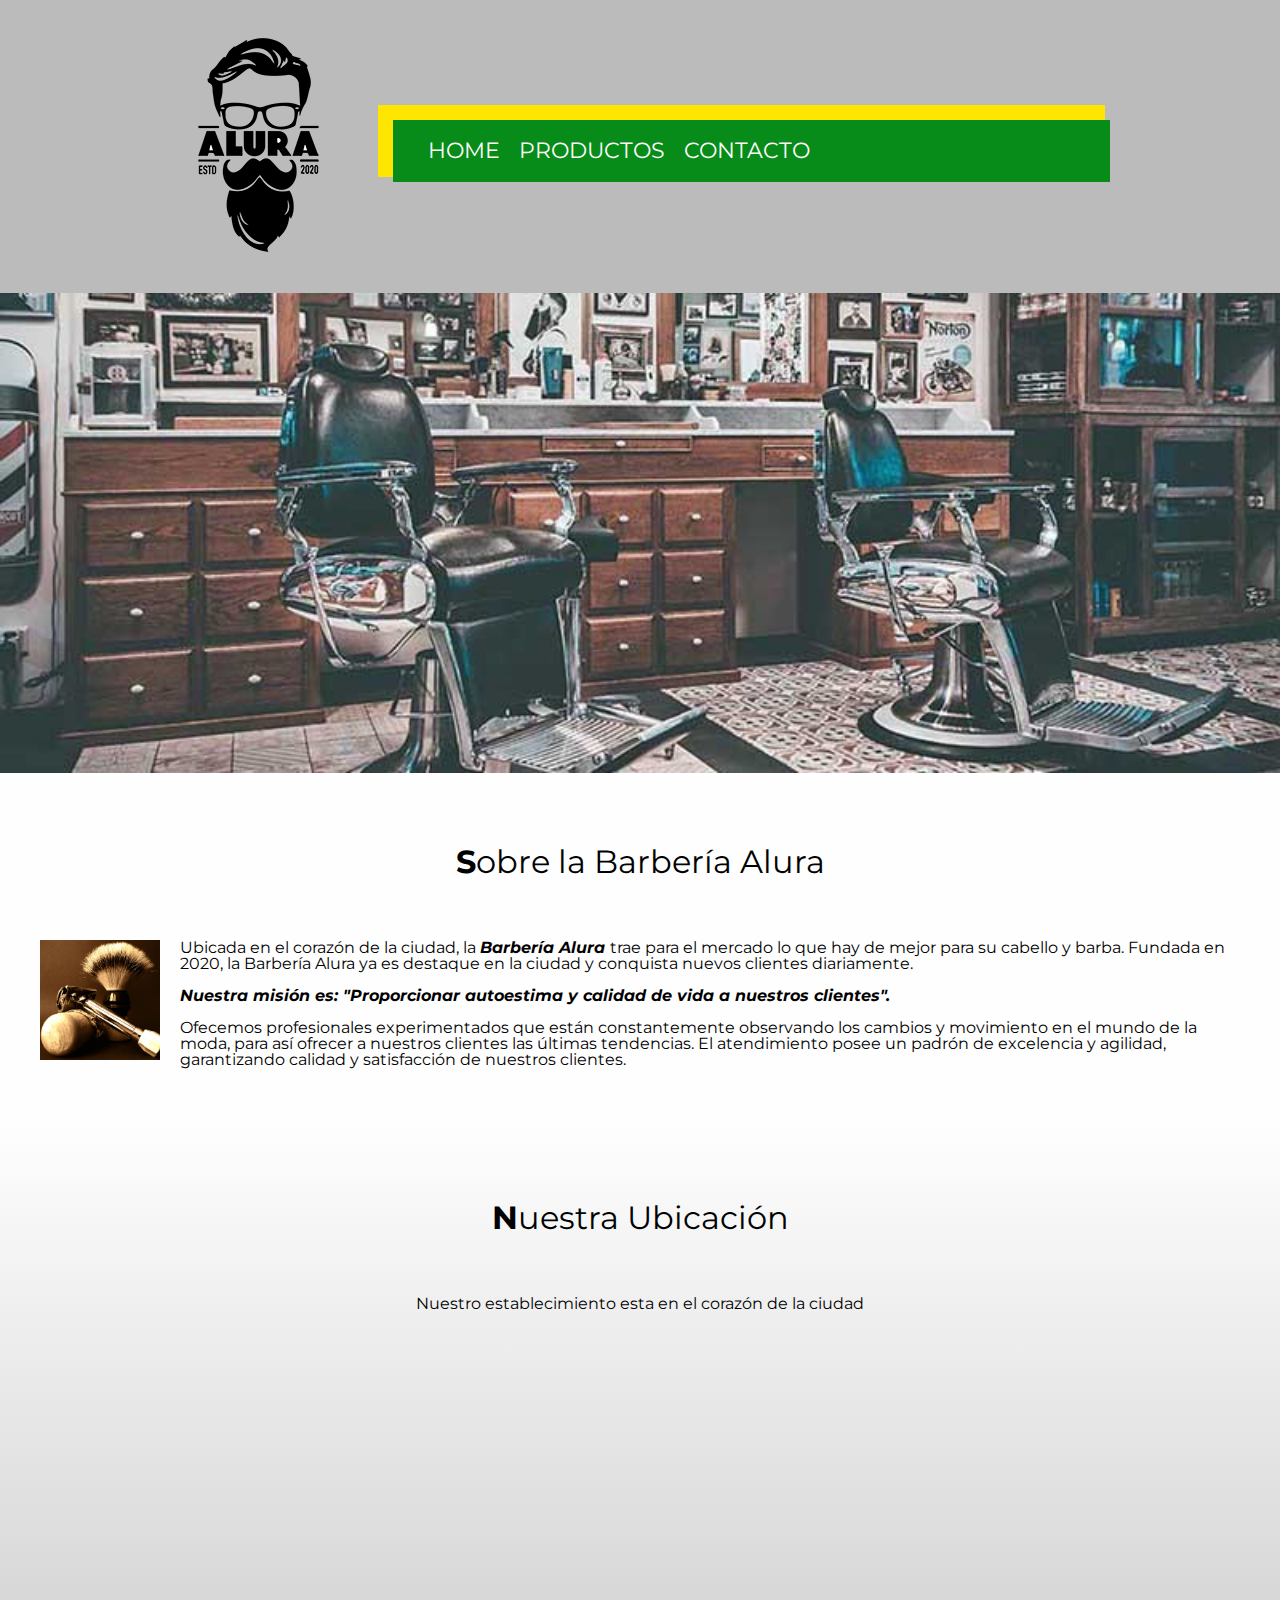
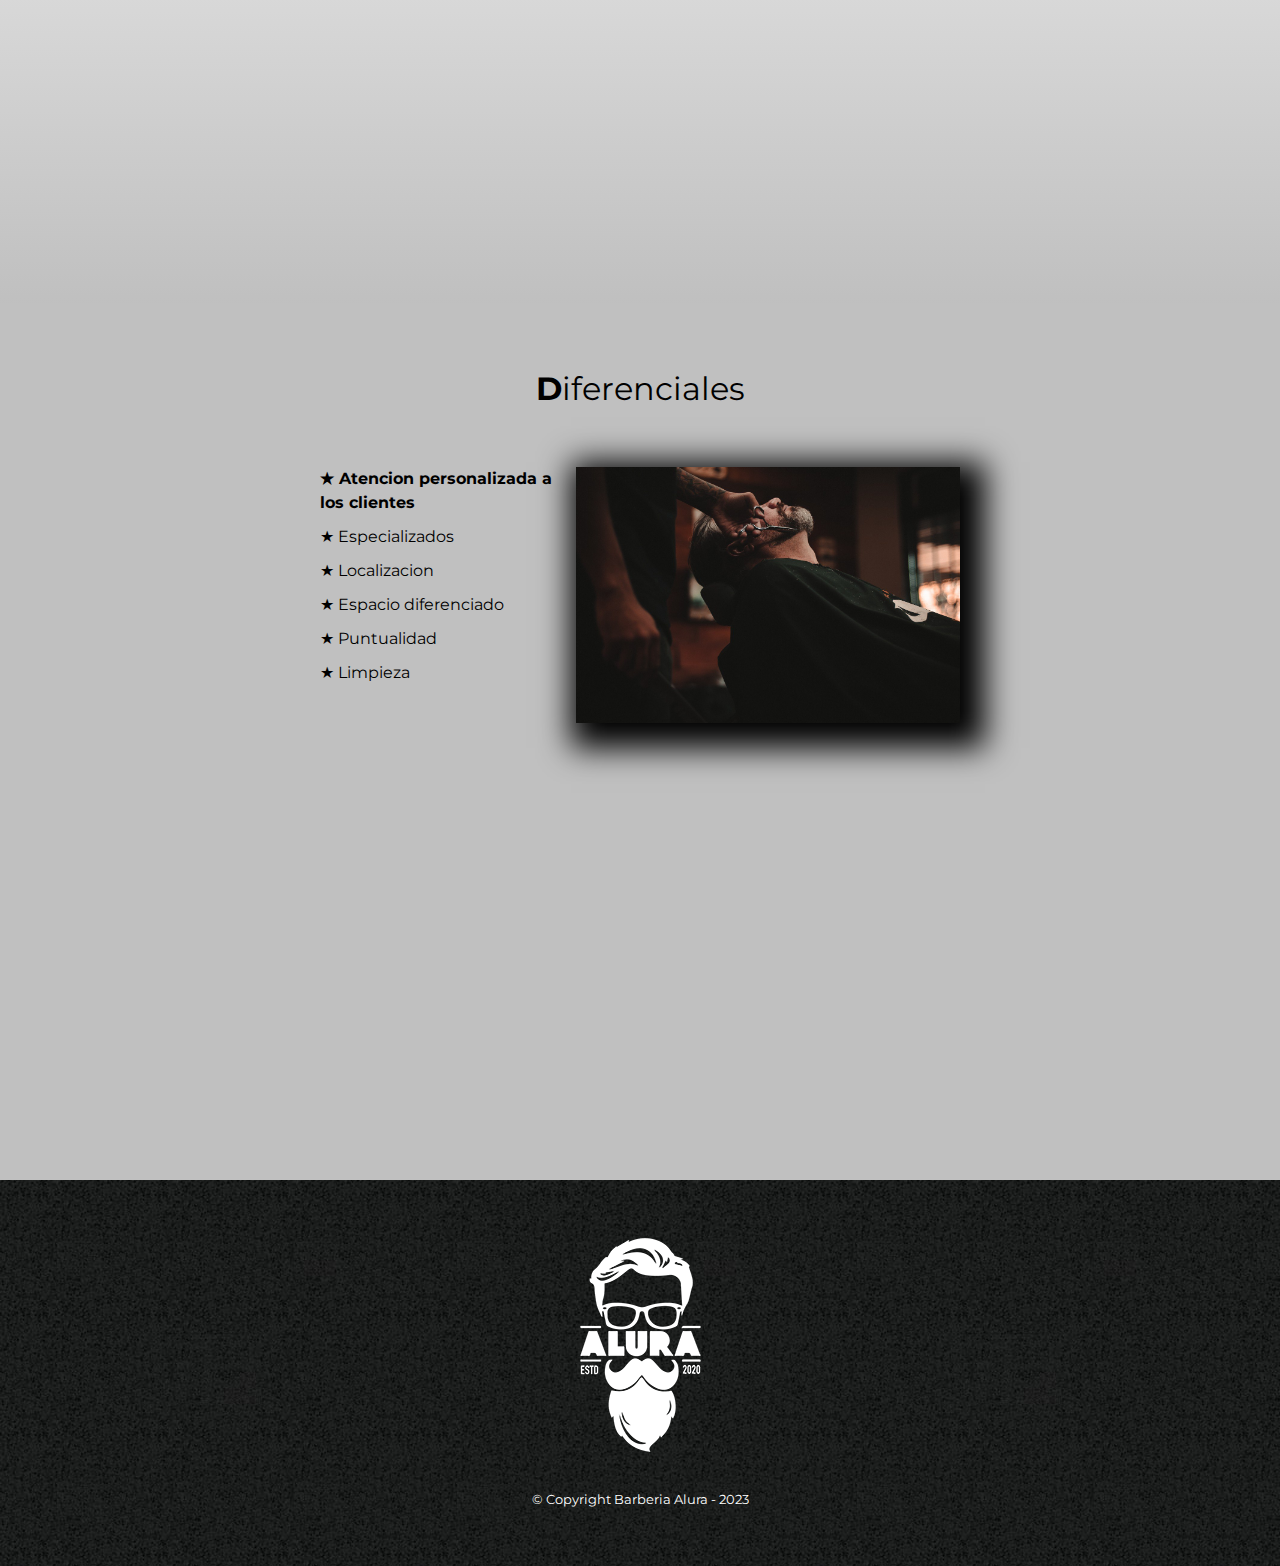
<file: index.html>
<!DOCTYPE html>

<html lang="es-ES">
    <head>  
        <meta charset="UTF-8">
        <meta name="viewport" content="width=device-width"> 
        <title> Barbería Alura </title>

        <link rel = "stylesheet" href="reset.css">
        <link rel="stylesheet" href="style.css">
        <link rel="preconnect" href="https://fonts.googleapis.com">
        <link rel="preconnect" href="https://fonts.gstatic.com" crossorigin>
        <link href="https://fonts.googleapis.com/css2?family=Montserrat:wght@300&display=swap" rel="stylesheet">
         
    </head>

   

   <body>  
    
        <header class="cabecera">
            <div class="caja">
            <h1><img src= "imagenes/logo.png" alt="logo de Barberia Alura"></h1>
                <nav>
                    <ul >
                        <li><a href = "index.html">home</a></li>
                        <li><a href = "productos.html">productos</a></li>
                        <li><a href = "contacto.html">contacto</a></li> 

                    </ul>
                </nav>
            </div>
        </header>
        
        <img class ="banner" src = "banner/banner.jpg" alt="Persona siendo cortada el cabello">

        <main>
            

            <section class = "principal">
                
                <h2 class = "tituloPrincipal">Sobre la Barbería Alura</h2>

                <img class= "utensilios"src="imagenes/utensilios[1].jpg" alt="Utensilios de la Barbería">
                <p >Ubicada en el corazón de la ciudad, la <strong> Barbería Alura </strong> trae para el mercado lo que hay de mejor para su cabello y barba. Fundada en 2020, la Barbería Alura ya es destaque en la ciudad y conquista nuevos clientes diariamente.</p> 
                <p class = "mision"> <strong>Nuestra misión es:<em> "Proporcionar autoestima y calidad de vida a nuestros clientes".</em> </strong> </p>
                <p >Ofecemos profesionales experimentados que están constantemente observando los cambios y movimiento en el mundo de la moda, para así ofrecer a nuestros clientes las últimas tendencias. El atendimiento posee un padrón de excelencia y agilidad, garantizando calidad y satisfacción de nuestros clientes.</p>
            </section> 

            <section class="mapa">
                <h3 class="tituloPrincipal"> Nuestra Ubicación</h3>
                <p>Nuestro establecimiento esta en el corazón de la ciudad</p>
                <div class="contenidoMapa">
                    <iframe src="https://www.google.com/maps/embed?pb=!1m18!1m12!1m3!1d3656.407840731005!2d-46.637218388524325!3d-23.58970197869186!2m3!1f0!2f0!3f0!3m2!1i1024!2i768!4f13.1!3m3!1m2!1s0x94ce5bd9bb943bf5%3A0x6f642995c970f0fe!2scaelum%20alura!5e0!3m2!1ses!2sec!4v1683224349143!5m2!1ses!2sec" width="100%" height="450" style="border:0;" allowfullscreen="" loading="lazy" referrerpolicy="no-referrer-when-downgrade"></iframe>
                </div>


            </section>


            <section class = "diferenciales">
                <h3 class="tituloPrincipal">Diferenciales</h3>
                <div class="contenidoDiferenciales">
                    <ul class = "listaDiferenciales">
                        <li class = "items">Atencion personalizada a los clientes </li>
                        <li class = "items">Especializados </li> 
                        <li class = "items">Localizacion </li>
                        <li class = "items">Espacio diferenciado</li>
                        <li class = "items">Puntualidad </li>
                        <li class = "items">Limpieza</li>
                    </ul><img src="diferenciales/diferenciales.jpg" class = "imagenDiferenciales">
                </div>
                <div class="video">
                    <iframe width="100%" height="315" src="https://www.youtube.com/embed/wcVVXUV0YUY" title="YouTube video player" frameborder="0" allow="accelerometer; autoplay; clipboard-write; encrypted-media; gyroscope; picture-in-picture; web-share" allowfullscreen></iframe>
                </div>

            </section>

            

            

        </main>


        <footer>
            <img src="imagenes/logo-blanco.png" alt="logo de Barberia Alura">
            <p class="copyright">&copy Copyright Barberia Alura - 2023</p>
    
    
        </footer>

    </body>

    
</html>
</file>
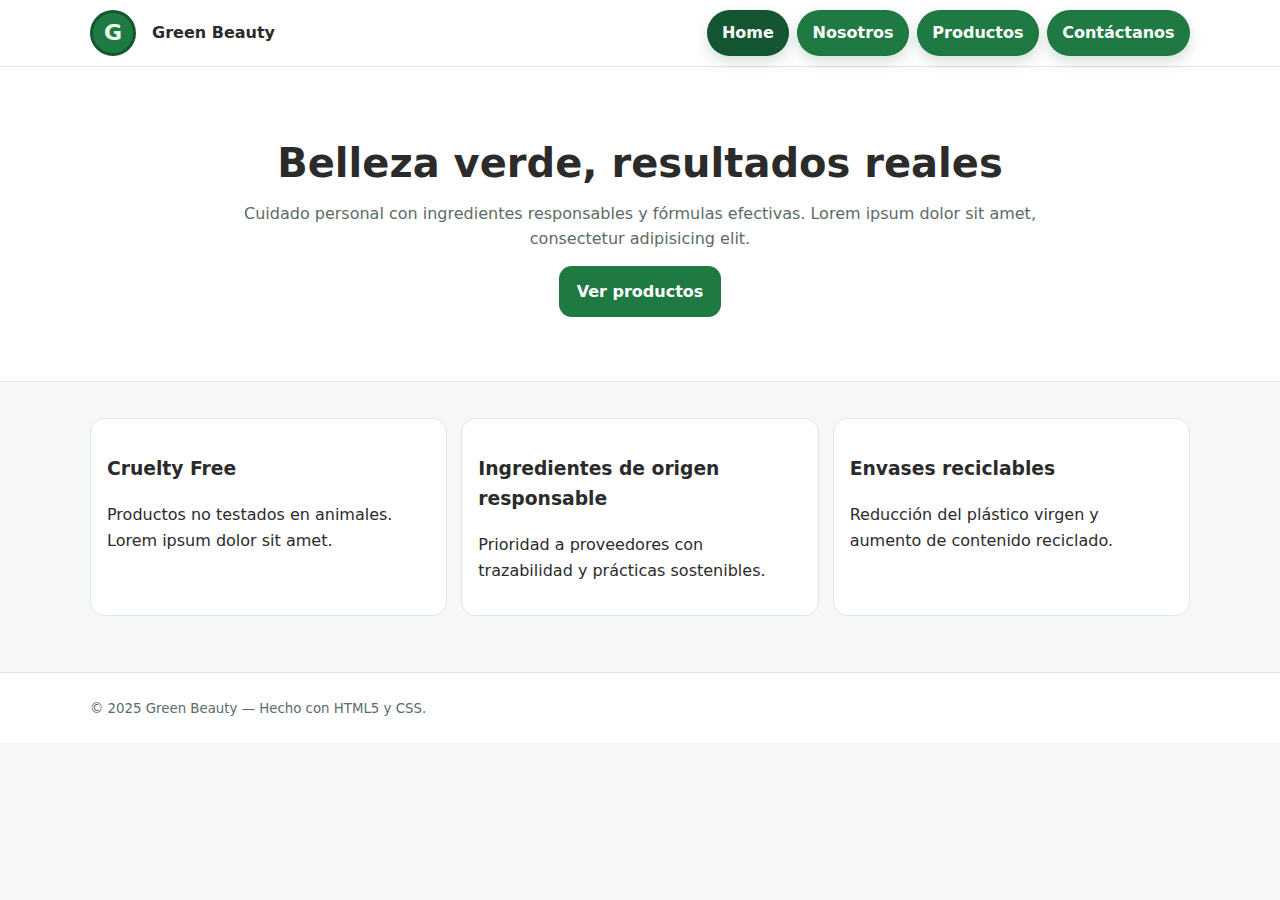
<file: test/index.html>
<!doctype html>
<html lang="es">
<head>
  <meta charset="utf-8"/>
  <meta name="viewport" content="width=device-width, initial-scale=1"/>
  <title>Green Beauty | Home</title>
  <style>
    :root{--green:#1e7a42;--green-dark:#145532;--ring:#dfe7e2;--muted:#5c6b66;--text:#2b2b2b;--white:#fff}
    *{box-sizing:border-box}html,body{margin:0;padding:0}
    body{font-family:system-ui,-apple-system,Segoe UI,Roboto,Arial,sans-serif;line-height:1.6;color:var(--text);background:#f6f7f7}
    .container{width:min(1100px,92%);margin-inline:auto}
    .header{background:var(--white);border-bottom:1px solid var(--ring)}
    .header__row{display:flex;align-items:center;gap:1rem;padding:10px 0}
    .logo{width:46px;height:46px;display:grid;place-items:center;border-radius:999px;background:var(--green);color:#eaffef;font-weight:800;font-size:22px;border:3px solid var(--green-dark)}
    .brand{font-weight:800}
    .navbar{margin-left:auto;display:flex;gap:.5rem;align-items:center}
    .nav__link{color:#fff;background:var(--green);text-decoration:none;font-weight:600;padding:.55rem .9rem;border-radius:999px;border:1px solid rgba(0,0,0,.06);box-shadow:0 6px 14px rgba(20,85,50,.18)}
    .nav__link--active{background:var(--green-dark)}
    .nav-toggle{display:none;background:var(--green);color:#fff;border:none;padding:.45rem .7rem;border-radius:.6rem}

    .hero{background:var(--white);border-bottom:1px solid var(--ring)}
    .hero__inner{padding:64px 0;text-align:center}
    .hero h1{margin:0 0 .35rem;font-size:40px}
    .lead{color:var(--muted);max-width:820px;margin:0 auto 14px}
    .btn{display:inline-block;background:var(--green);color:#fff;text-decoration:none;font-weight:800;padding:.8rem 1.1rem;border-radius:.8rem}
    .section{padding:36px 0}
    .grid-3{display:grid;gap:14px;grid-template-columns:repeat(3,1fr)}
    .card{background:var(--white);border:1px solid var(--ring);border-radius:.9rem;padding:1rem}
    .footer{background:var(--white);border-top:1px solid var(--ring);padding:22px 0;margin-top:20px}
    .small{color:var(--muted)}
    @media(max-width:760px){
      .navbar{display:none}.navbar.nav--open{display:flex;position:absolute;right:4%;top:64px;background:#fff;border:1px solid var(--ring);border-radius:.7rem;padding:.4rem;flex-direction:column;gap:.35rem;z-index:20}
      .nav-toggle{display:inline-block;margin-left:auto}
      .grid-3{grid-template-columns:1fr}
    }
  </style>
</head>
<body>
  <header class="header">
    <div class="container header__row">
      <div class="logo">G</div>
      <strong class="brand">Green Beauty</strong>
      <nav id="main-nav" class="navbar" aria-label="Principal">
        <a class="nav__link nav__link--active" href="index.html">Home</a>
        <a class="nav__link" href="nosotros.html">Nosotros</a>
        <a class="nav__link" href="producto.html">Productos</a>
        <a class="nav__link" href="contacto.html">Contáctanos</a>
      </nav>
      <button id="navToggle" class="nav-toggle" aria-controls="main-nav" aria-expanded="false">☰</button>
    </div>
  </header>

  <main>
    <section class="hero">
      <div class="container hero__inner">
        <h1>Belleza verde, resultados reales</h1>
        <p class="lead">Cuidado personal con ingredientes responsables y fórmulas efectivas. Lorem ipsum dolor sit amet, consectetur adipisicing elit.</p>
        <a class="btn" href="producto.html">Ver productos</a>
      </div>
    </section>

    <section class="section">
      <div class="container grid-3">
        <article class="card">
          <h3>Cruelty Free</h3>
          <p>Productos no testados en animales. Lorem ipsum dolor sit amet.</p>
        </article>
        <article class="card">
          <h3>Ingredientes de origen responsable</h3>
          <p>Prioridad a proveedores con trazabilidad y prácticas sostenibles.</p>
        </article>
        <article class="card">
          <h3>Envases reciclables</h3>
          <p>Reducción del plástico virgen y aumento de contenido reciclado.</p>
        </article>
      </div>
    </section>
  </main>

  <footer class="footer">
    <div class="container">
      <small class="small">&copy; 2025 Green Beauty — Hecho con HTML5 y CSS.</small>
    </div>
  </footer>

  <script>
    const btn=document.getElementById('navToggle');const nav=document.getElementById('main-nav');
    btn.addEventListener('click',()=>{const o=nav.classList.toggle('nav--open');btn.setAttribute('aria-expanded',String(o));});
  </script>
</body>
</html>
</file>
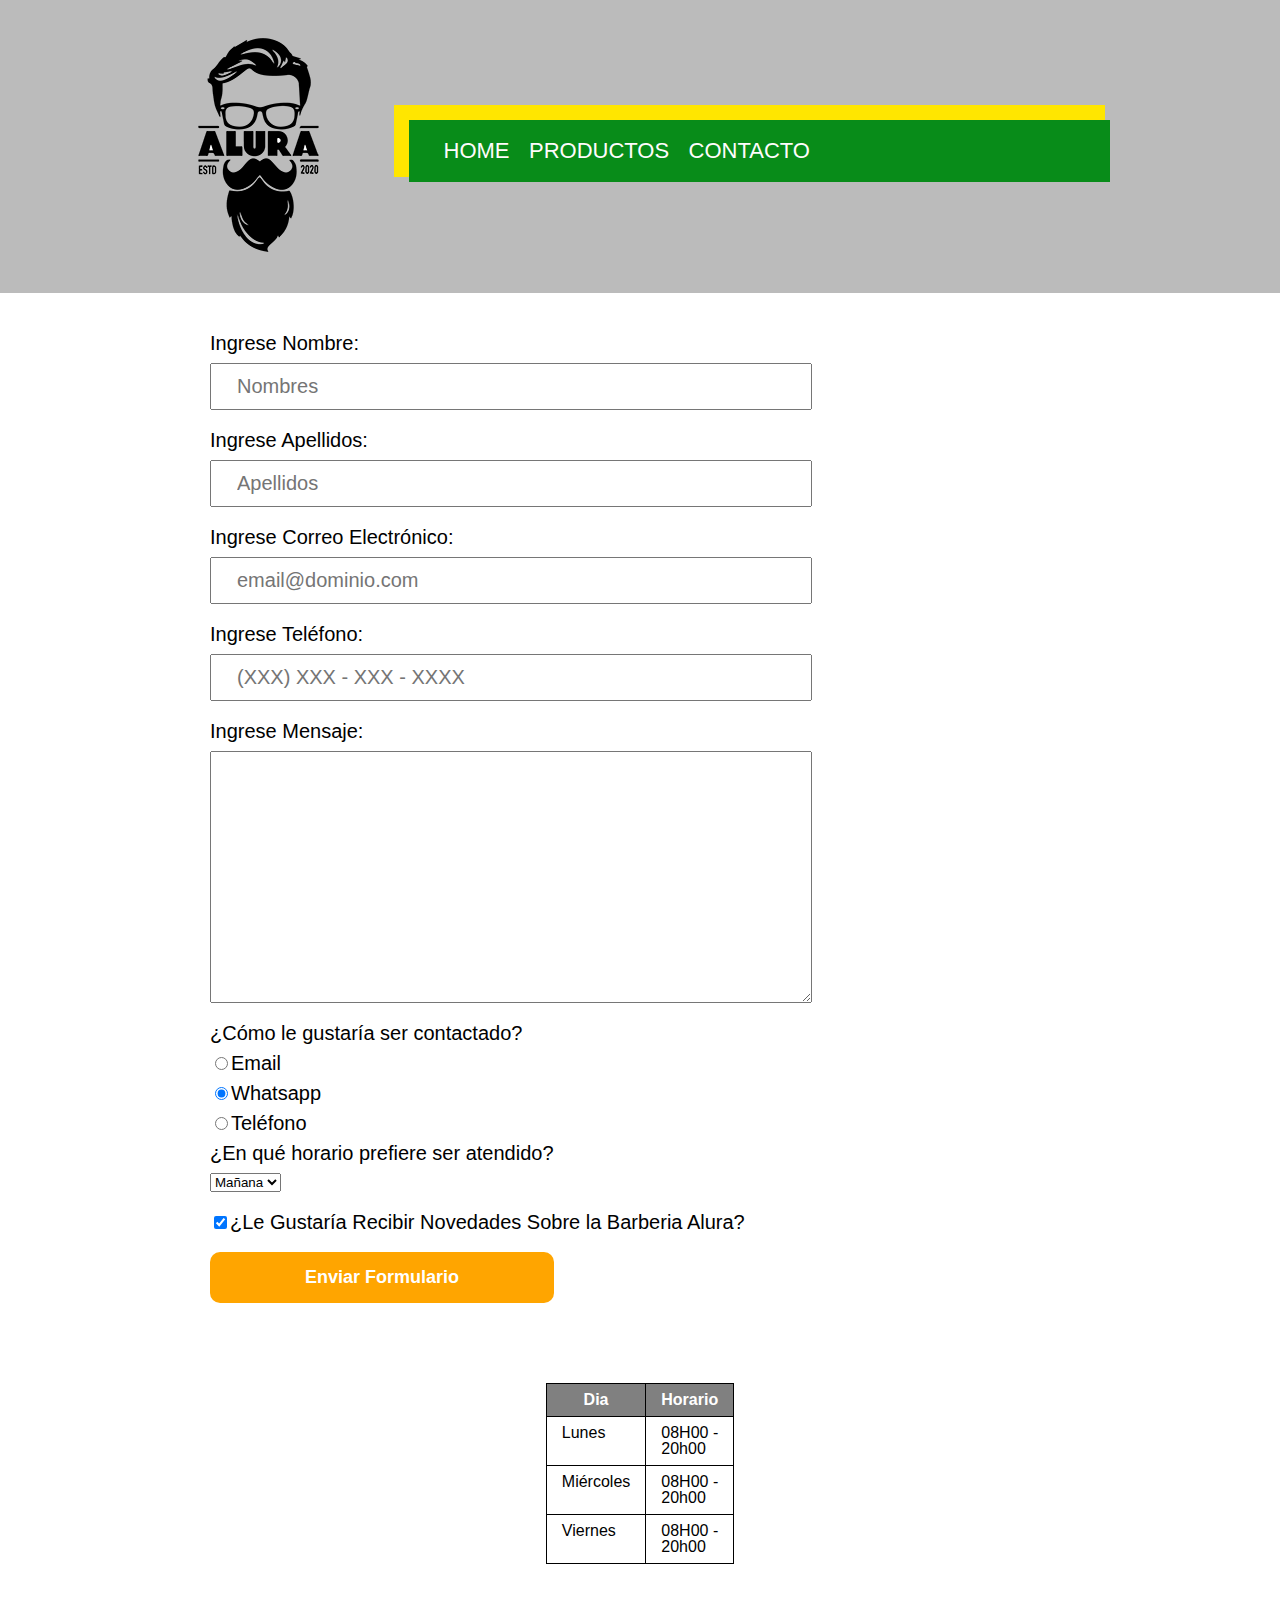
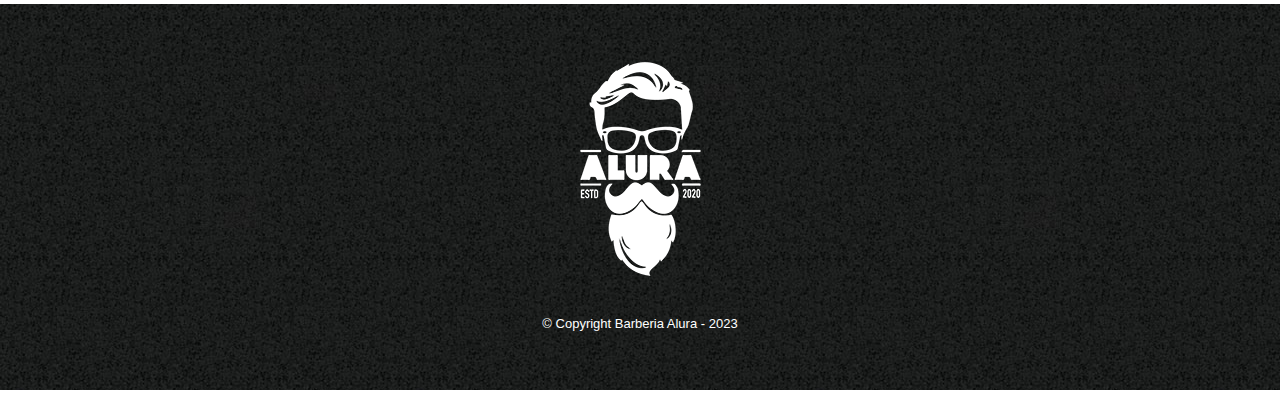
<file: contacto.html>
<!DOCTYPE html>
<html>
   <head>
      <meta charset="UTF-8">
      <title>Contacto</title>
      <link rel = "stylesheet" href="reset.css">
      <link rel="stylesheet" href="style.css">

   </head>
   
   <body>
      <header>
         <div class="caja">
            <h1><img src= "imagenes/logo.png" alt="logo de Barberia Alura"></h1>
            <nav>
               <ul >
                  <li><a href = "index.html">home</a></li>
                  <li><a href = "productos.html">productos</a></li>
                  <li><a href = "contacto.html">contacto</a></li> 

               </ul>
            </nav>
         </div>
      </header>
      
      <main>

       <form>
        <label for = "nombre">Ingrese Nombre:</label>
        <input type="text" id="nombre" class="input-padron" required placeholder="Nombres">

        <label for="apellidos">Ingrese Apellidos:</label>
        <input type="text" id="apellidos" class="input-padron" required placeholder="Apellidos">

        <label for="correo">Ingrese Correo Electrónico:</label>
        <input type="email" id="correo" class="input-padron" required placeholder="email@dominio.com">

        <label for="telefono">Ingrese Teléfono:</label>
        <input type="tel" id="telefono" class="input-padron" required placeholder="(XXX) XXX - XXX - XXXX">

        <label for="mensaje">Ingrese Mensaje:</label>
        <textarea cols="70" rows="10" id="mensaje" class="input-padron" required></textarea>

        <fieldset>

            <legend>¿Cómo le gustaría ser contactado?</legend>
            
            <label for="radio-email"> <input type="radio" name="contacto" id="radio-email" value="email">Email</label>
           

            <label for="radio-whatsapp"><input type="radio" name="contacto" id="radio-whatsapp" value="whatsapp" checked>Whatsapp</label>
            

            <label for="radio-telefono"><input type="radio" name="contacto" id="radio-telefono" value="telefono">Teléfono</label>
            
            
         </fieldset>

         <fieldset>

            <legend>¿En qué horario prefiere ser atendido?</legend>

            <select>
   
            <option>Mañana</option>
            <option>Tarde</option>
            <option>Noche</option>
   
            </select>

         </fieldset>

      

        <label class="checkbox" ><input type="checkbox" checked>¿Le Gustaría Recibir Novedades Sobre la Barberia Alura?</label>

        <input type="submit" value="Enviar Formulario" class="enviar">


       </form>

       <table>
         <thead>
            <tr>
               <th> Dia </th>
               <th> Horario </th>
            </tr>
        </thead>
        <tbody>
         <tr>
               <td> Lunes </td>
               <td> 08H00 - 20h00 </td>
            </tr>
            <tr>
               <td> Miércoles </td>
               <td> 08H00 - 20h00 </td>
            </tr>
            <tr>
               <td> Viernes </td>
               <td> 08H00 - 20h00 </td>
            </tr>
         </tbody>





       </table>

      </main>
     
      <footer>
        <img src="imagenes/logo-blanco.png" alt="logo de Barberia Alura">
        <p class="copyright">&copy Copyright Barberia Alura - 2023</p>


      </footer>

   </body>



</html>
</file>
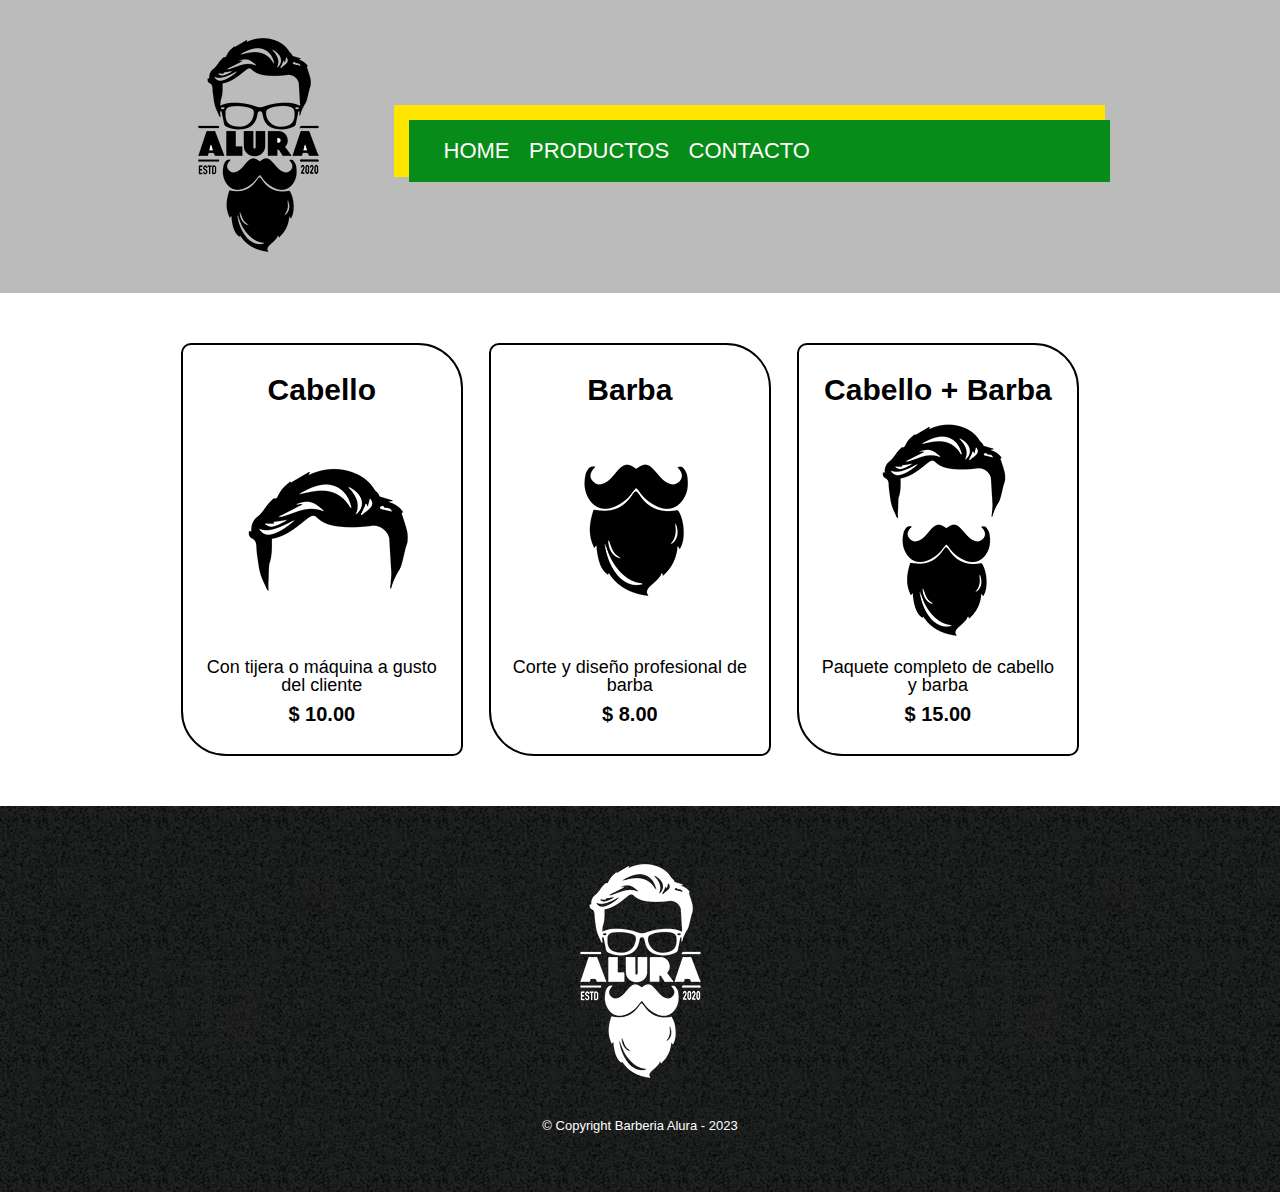
<file: productos.html>
<!DOCTYPE html>
<html>
   <head>
      <meta charset="UTF-8">
      <title>Productos Barberia Alura</title>
      <link rel = "stylesheet" href="reset.css">
      <link rel="stylesheet" href="style.css">

   </head>
   
   <body>
      <header>
         <div class="caja">
            <h1><img src= "imagenes/logo.png"></h1>
            <nav>
               <ul >
                  <li><a href = "index.html">home</a></li>
                  <li><a href = "productos.html">productos</a></li>
                  <li><a href = "contacto.html">contacto</a></li> 

               </ul>
            </nav>
         </div>
      </header>

      <main>
         <ul class = " productos">
           <li>
              <h2>Cabello</h2>
              <img src = "imagenes/cabello.jpg">
              <p class="producto-descripcion">Con tijera o máquina a gusto del cliente</p>
              <p class="producto-precio">$ 10.00</p>
               
           </li> 

           <li>
             <h2>Barba</h2>
              <img src = "imagenes/barba.jpg">
              <p class="producto-descripcion">Corte y diseño profesional de barba</p>
              <p class="producto-precio">$ 8.00</p>
              
            </li> 
            <li>
              <h2>Cabello + Barba</h2>
              <img src = "imagenes/cabello+barba.jpg">
              <p class="producto-descripcion">Paquete completo de cabello y barba </p>
              <p class="producto-precio">$ 15.00</p>
               
            </li> 
         </ul>

      </main>

      <footer>
        <img src="imagenes/logo-blanco.png">
        <p class="copyright">&copy; Copyright Barberia Alura - 2023</p>


      </footer>

   </body>



</html>
</file>
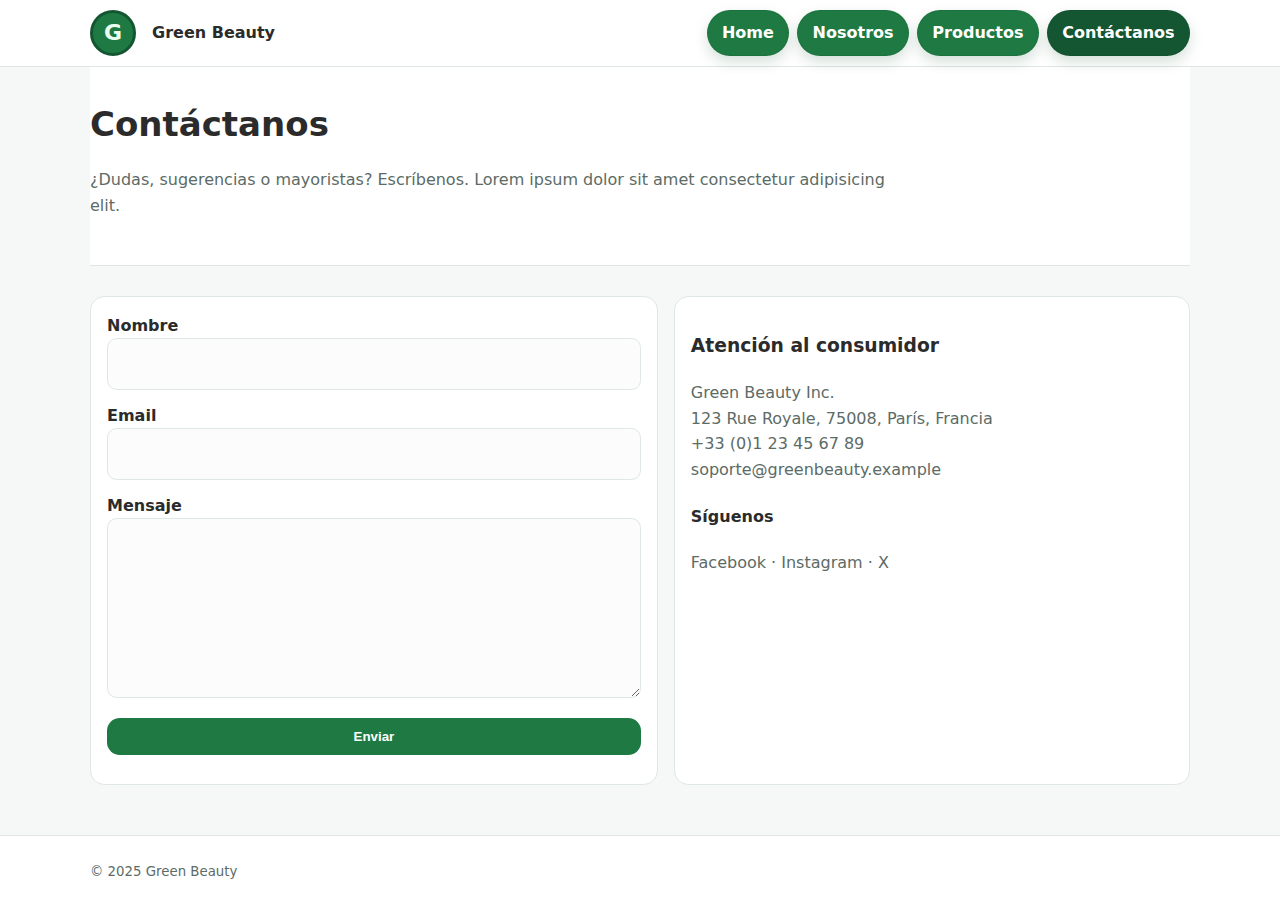
<file: test/contacto.html>
<!doctype html>
<html lang="es">
<head>
  <meta charset="utf-8"/>
  <meta name="viewport" content="width=device-width, initial-scale=1"/>
  <title>Green Beauty | Contáctanos</title>
  <style>
    :root{--green:#1e7a42;--green-dark:#145532;--ring:#dfe7e2;--muted:#5c6b66;--text:#2b2b2b;--white:#fff}
    *{box-sizing:border-box}html,body{margin:0;padding:0}
    body{font-family:system-ui,-apple-system,Segoe UI,Roboto,Arial,sans-serif;line-height:1.6;color:var(--text);background:#f6f7f7}
    .container{width:min(1100px,92%);margin-inline:auto}
    .header{background:var(--white);border-bottom:1px solid var(--ring)}
    .header__row{display:flex;align-items:center;gap:1rem;padding:10px 0}
    .logo{width:46px;height:46px;display:grid;place-items:center;border-radius:999px;background:var(--green);color:#eaffef;font-weight:800;font-size:22px;border:3px solid var(--green-dark)}
    .brand{font-weight:800}
    .navbar{margin-left:auto;display:flex;gap:.5rem;align-items:center}
    .nav__link{color:#fff;background:var(--green);text-decoration:none;font-weight:600;padding:.55rem .9rem;border-radius:999px;border:1px solid rgba(0,0,0,.06);box-shadow:0 6px 14px rgba(20,85,50,.18)}
    .nav__link--active{background:var(--green-dark)}
    .nav-toggle{display:none;background:var(--green);color:#fff;border:none;padding:.45rem .7rem;border-radius:.6rem}

    .hero{background:var(--white);border-bottom:1px solid var(--ring)}
    .hero__inner{padding:30px 0}
    .hero h1{margin:0 0 .35rem;font-size:34px}
    .lead{color:var(--muted);max-width:820px}

    .section{padding:30px 0}
    .grid-2{display:grid;gap:16px;grid-template-columns:1.1fr 1fr}
    .card{background:var(--white);border:1px solid var(--ring);border-radius:.9rem;padding:1rem}
    .form{display:grid;gap:.8rem}
    .form label{font-weight:600}
    .input, textarea{
      width:100%;background:#fbfcfb;border:1px solid var(--ring);border-radius:.6rem;
      padding:.75rem .9rem;font:inherit
    }
    .btn{display:inline-block;background:var(--green);color:#fff;text-decoration:none;font-weight:800;padding:.7rem 1rem;border-radius:.8rem;border:none;cursor:pointer}
    .small{color:var(--muted)}
    .footer{background:var(--white);border-top:1px solid var(--ring);padding:22px 0;margin-top:20px}

    @media(max-width:760px){
      .navbar{display:none}.navbar.nav--open{display:flex;position:absolute;right:4%;top:64px;background:#fff;border:1px solid var(--ring);border-radius:.7rem;padding:.4rem;flex-direction:column;gap:.35rem;z-index:20}
      .nav-toggle{display:inline-block;margin-left:auto}
      .grid-2{grid-template-columns:1fr}
    }
  </style>
</head>
<body>
  <header class="header">
    <div class="container header__row">
      <div class="logo">G</div>
      <strong class="brand">Green Beauty</strong>
      <nav id="main-nav" class="navbar" aria-label="Principal">
        <a class="nav__link" href="index.html">Home</a>
        <a class="nav__link" href="nosotros.html">Nosotros</a>
        <a class="nav__link" href="producto.html">Productos</a>
        <a class="nav__link nav__link--active" href="contacto.html">Contáctanos</a>
      </nav>
      <button id="navToggle" class="nav-toggle" aria-controls="main-nav" aria-expanded="false">☰</button>
    </div>
  </header>

  <main class="container">
    <section class="hero">
      <div class="hero__inner">
        <h1>Contáctanos</h1>
        <p class="lead">¿Dudas, sugerencias o mayoristas? Escríbenos. Lorem ipsum dolor sit amet consectetur adipisicing elit.</p>
      </div>
    </section>

    <section class="section grid-2">
      <form class="card form" id="contactForm" action="#" method="post" novalidate>
        <div>
          <label for="nombre">Nombre</label>
          <input id="nombre" name="nombre" class="input" required minlength="2"/>
        </div>
        <div>
          <label for="email">Email</label>
          <input id="email" name="email" type="email" class="input" required/>
        </div>
        <div>
          <label for="mensaje">Mensaje</label>
          <textarea id="mensaje" name="mensaje" rows="6" required></textarea>
        </div>
        <button class="btn" type="submit">Enviar</button>
        <small id="formStatus" class="small" aria-live="polite"></small>
      </form>

      <aside class="card">
        <h3>Atención al consumidor</h3>
        <p class="small">Green Beauty Inc.<br>123 Rue Royale, 75008, París, Francia<br>+33 (0)1 23 45 67 89<br>soporte@greenbeauty.example</p>
        <h4>Síguenos</h4>
        <p class="small">Facebook · Instagram · X</p>
      </aside>
    </section>
  </main>

  <footer class="footer">
    <div class="container">
      <small class="small">&copy; 2025 Green Beauty</small>
    </div>
  </footer>

  <script>
    document.getElementById('navToggle').addEventListener('click',()=> {
      const nav=document.getElementById('main-nav'); const o=nav.classList.toggle('nav--open');
      document.getElementById('navToggle').setAttribute('aria-expanded',String(o));
    });
    const form=document.getElementById('contactForm');
    form.addEventListener('submit',e=>{
      e.preventDefault();
      document.getElementById('formStatus').textContent = form.checkValidity()
        ? '¡Gracias! Mensaje enviado (demo).'
        : 'Revisa los campos requeridos.';
    });
  </script>
</body>
</html>
</file>
<file: style.css>
*:not(.productos){
   box-sizing: border-box;
}
body{
   font-family: 'Montserrat', sans-serif;
   margin: 0;
   
}

header{

    background-color: #BBBBBB;
    padding: 20px 0;
    width:100%;

}
.cabecera{
   width: 100%;
}


.caja{
   width: 940px;
   position: relative;
   margin: 0 auto;
}

nav{
    position: absolute;
    top: 100px;
    right: 0;
    padding: 20px;
    padding-right: 300px;
    box-shadow: -10px -10px 0px 5px rgb(255, 230, 0);
    background-color: #088c19;
}

nav li{
   display: inline;
   margin: 0 0 0 15px;
}

nav a{
   text-transform: uppercase;
   color: rgb(255, 252, 252);
   font-weight: normal;
   font-size: 22px;
   text-decoration: none;
   

}

nav a:hover{
   color: #ffffff;
   text-decoration: underline;
   font-weight: bold;



}

.productos{
   width: 940px;  
   margin: 0 auto;
   padding: 50px;
}
.productos h2{
   font-size: 30px;
   font-weight: bold;

}

 .productos li{
   display: inline-block;
   text-align: center;
   width: 30%;
   vertical-align: top;
   margin: 0 1.15%;
   padding: 30px 20px;
   box-sizing: border-box;
   border: 2px solid black;
   border-radius: 10px 45px 10px 45px;
 }
 .productos li:hover{
   border-color: #c78c19;
   color: #c78c19;

 }

 .productos li:hover h2{
   font-size: 32px;

 }
 .productos li:active{
   border-color: #088c19;
   color: #088c19;
 }

 .producto-descripcion{
    font-size: 18px;

 }
  .producto-precio{
    font-size: 20px;
    font-weight: bold;
    margin-top: 10px ;

  }

  footer{
   text-align: center;
   width:100%;
   
   padding: 40px;
   background: url("imagenes/bg.jpg");

  }

  .copyright{
   color: #FFFFFF;
   font-size: 13px;
   margin: 20px;
  }
  
 
  form{
   margin: 40px 0;
   width: 940px;
      margin: 0 auto;
      padding: 40px;;
  }

  form label, form legend{
    display: block;
    font-size: 20px;
    margin: 0 0 10px;
    

  }

  .input-padron{
   display: block;
   font-size: 20px;
   margin: 0 0 20px;
   padding: 10px 25px;
   width: 70%;
   

  }

  .checkbox{
   margin: 20px 0;
  }
   
  .enviar{
   width: 40%;
   padding: 15px 0;
   font-size: 18px;
   font-weight: bold;
   color: white;
   background-color: orange;
   border: none;
   border-radius: 10px 10px;
   transition: 1s all;
   cursor: pointer;

  }
  .enviar:hover{
   
   background-color: darkorange;
   transform: scale(1.2);
  }
  table{
   margin: 40px auto;
   width: 120px; 
   padding: 40px 40px auto;
  }
  thead{
   background: grey;
   color: white;
   font-weight: bold;
   }
   td, th{
      border: 1px solid #000000;
      padding: 8px 15px;
   }
   /*CSS PARA HOME*/
   .banner{
      width: 100%;
      

   }
   .tituloPrincipal{
  
   text-align: center;
   
   font-size: 2em;
   color: #000000;
   
   padding: 30px;
   width: 940px;
  
   margin: 0 auto 1em;
   clear: left;


   }

  
   .tituloPrincipal:first-letter{
      font-weight:bold;
   }
   .principal{
      background: #fefefe;
      width: 100%;
      margin: 0 auto;
      padding: 40px;
      
   }

   .principal p{
      margin: 0 0 1em;
      
   }
   .principal strong{
      font-weight: bold;

   }
   .principal strong{
      font-style: italic;

   }
   .utensilios{
      width: 120px;
      float: left;
      margin: 0 20px 20px 0;
   }
   .mapa{
      padding: 3em 0 ;
      background: linear-gradient(#fefefe, #88888888);
      width:100%;
      
   }
  
   .mapa p{
      padding: 0 0 10px;
      text-align: center;
      
   }
   .contenidoMapa{
      width: 940px;
      margin: 0 auto;
      padding: 40px;
   }
   .diferenciales{
      
      background: #88888888;
      width: 100%;  
      margin: 0 auto;
      padding: 40px;
   }

   .items:before{
     content:"★ ";

   }


   

   .contenidoDiferenciales{
      width: 640px;
      margin: 0 auto;
   }
   .listaDiferenciales{
      width: 40%;
      display: inline-block;
      vertical-align: top;
   }
   .items:first-child{
      font-weight: bold;
   }
   .items{
      margin: 0 0 10px 0;
      line-height: 1.5;
   }
   .imagenDiferenciales{
      width: 60%;
      box-shadow:10px 10px 30px 15px black;
   }
   .imagenDiferenciales:hover{
      opacity: 30%;
      transition: 400ms;
   }
   
   .video{
      width: 560px;
      margin: 3em auto;
   }

   @media screen and (max-width:480px){
      h1{
         text-align: center;
      }
      nav{
         position: static;
      }
      .caja, .principal, .contenidoMapa, .contenidoDiferenciales, .video, .tituloPrincipal{
         width: auto;
      }
      .listaDiferenciales, .imagenDiferenciales{
         width: 100%;
      }
   }
   @media screen and (max-width:1000px){
      h1{
         text-align: center;
      }
      nav{
         position: static;
      }
      .caja, .principal, .contenidoMapa, .contenidoDiferenciales, .video, .tituloPrincipal{
         width: auto;
      }
      .listaDiferenciales, .imagenDiferenciales{
         width: 100%;
      }
   }
</file>
